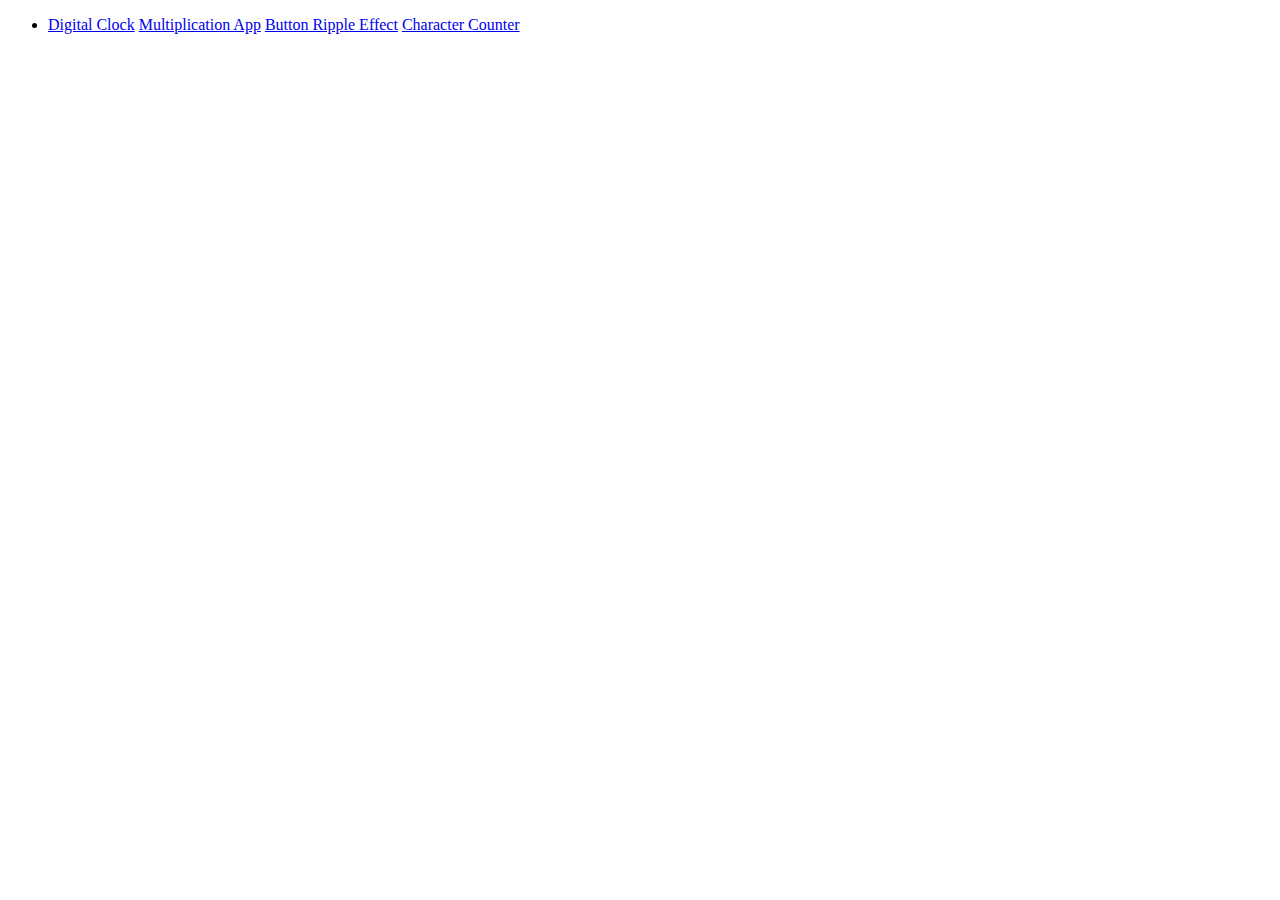
<file: index.html>
<!DOCTYPE html>
<html lang="en">
<head>
    <meta charset="UTF-8">
    <meta http-equiv="X-UA-Compatible" content="IE=edge">
    <meta name="viewport" content="width=device-width, initial-scale=1.0">
    <title>Document</title>
</head>
<body>
    <ul>
        <li>
            <a href="digitalclock/index.html">Digital Clock</a>
            <a href="multiplicationapp/index.html">Multiplication App</a>
            <a href="buttonrippleeffect/index.html">Button Ripple Effect</a>
            <a href="charactercounter/index.html">Character Counter</a>
        </li>
    </ul>
</body>
</html>
</file>
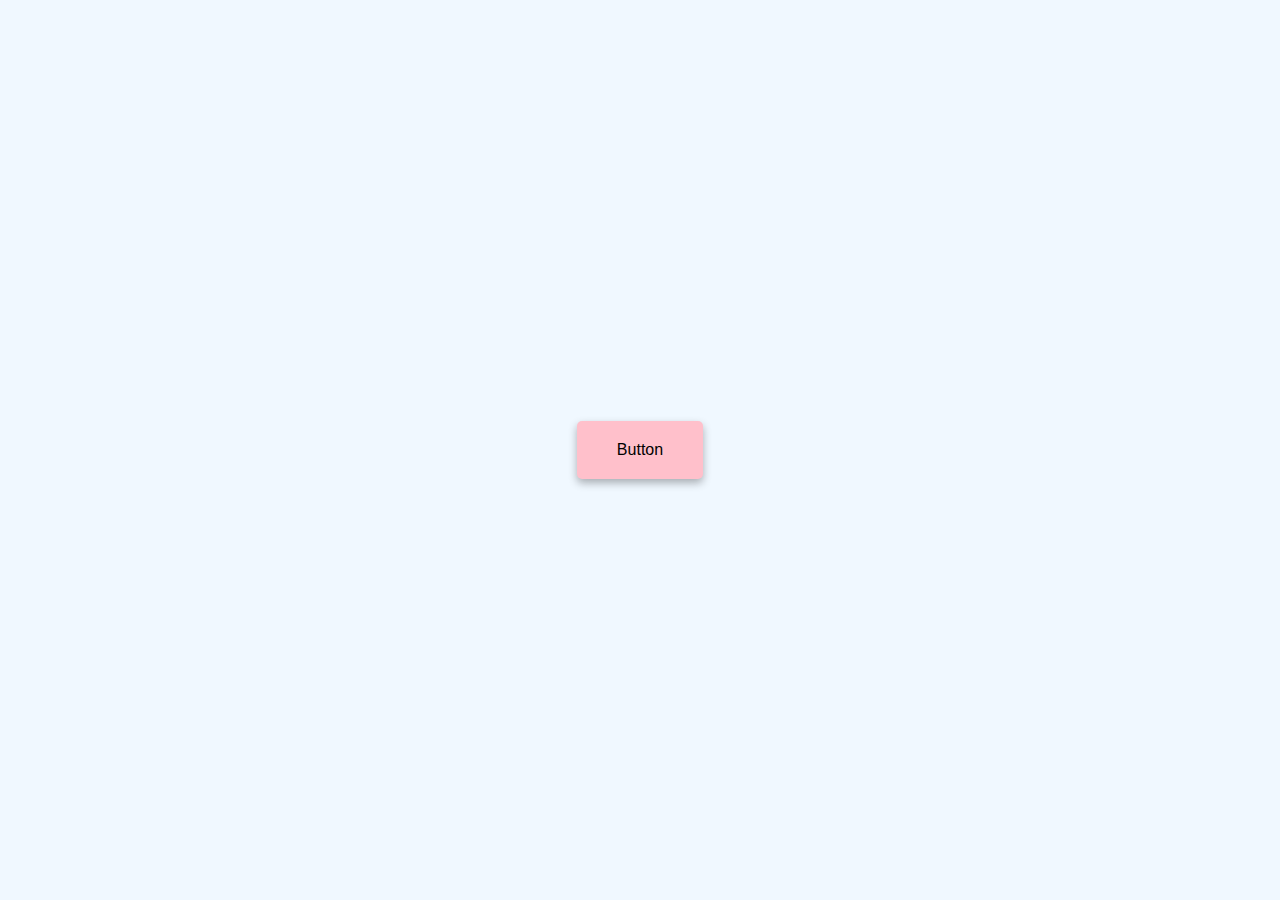
<file: buttonrippleeffect/index.html>
<!DOCTYPE html>
<html lang="en">
<head>
    <meta charset="UTF-8">
    <meta http-equiv="X-UA-Compatible" content="IE=edge">
    <meta name="viewport" content="width=device-width, initial-scale=1.0">
    <title>Button Ripple Effect</title>
    <link rel="stylesheet" href="style.css">
</head>
<body>
    <a href="#" class="btn"><span>Button</span></a>
    <script src="index.js"></script>
</body>
</html>
</file>
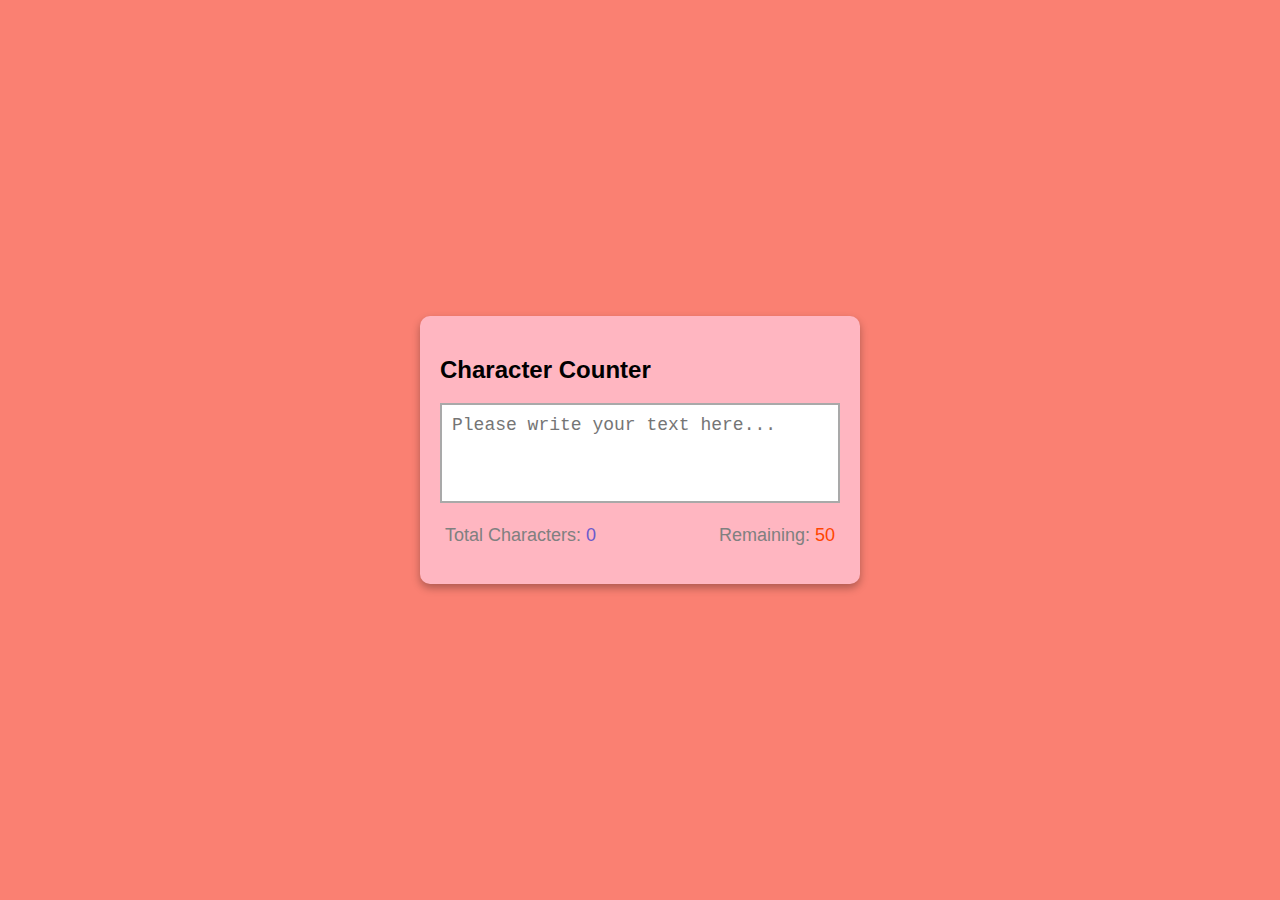
<file: charactercounter/index.html>
<!DOCTYPE html>
<html lang="en">
<head>
    <meta charset="UTF-8">
    <meta http-equiv="X-UA-Compatible" content="IE=edge">
    <meta name="viewport" content="width=device-width, initial-scale=1.0">
    <title>Character Counter</title>
    <link rel="stylesheet" href="style.css">
</head>
<body>
    <div class="container">
        <h2>Character Counter</h2>
        <textarea id="textarea" class="textarea" placeholder="Please write your text here..." maxlength="50"></textarea>
        <div class="counter-container">
            <p>Total Characters: <span class="total-counter" id="total-counter"></span></p>
            <p>Remaining: <span class="remaining-counter" id="remaining-counter"></span></p>
        </div>
    </div>
    <script src="index.js"></script>
</body>
</html>
</file>
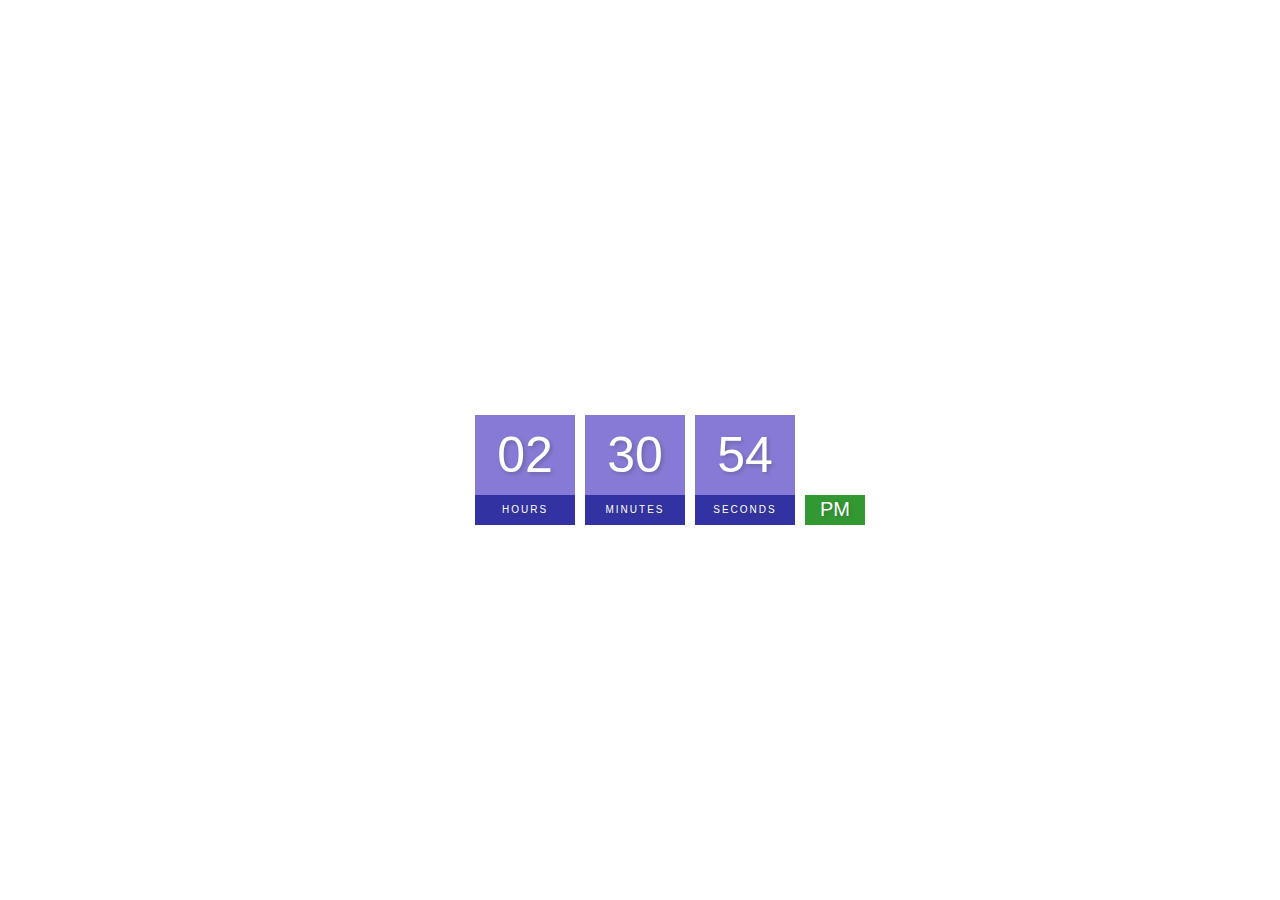
<file: digitalclock/index.html>
<!DOCTYPE html>
<html lang="en">
<head>
    <meta charset="UTF-8">
    <meta http-equiv="X-UA-Compatible" content="IE=edge">
    <meta name="viewport" content="width=device-width, initial-scale=1.0">
    <title>Digital Clock</title>
    <link rel="stylesheet" href="style.css">
</head>
<body>
    <h2>Digital Clock</h2>
    <div class="clock">
        <div class="div">
            <span id="hour">00</span>
            <span class="text">Hours</span>
        </div>
        <div class="div">
            <span id="minutes">00</span>
            <span class="text">Minutes</span>
        </div>
        <div class="div">
            <span id="seconds">00</span>
            <span class="text">Seconds</span>
        </div>
        <div class="div">
            <span id="ampm">AM</span>
        </div>
    </div>
    <script src="index.js"></script>
</body>
</html>
</file>
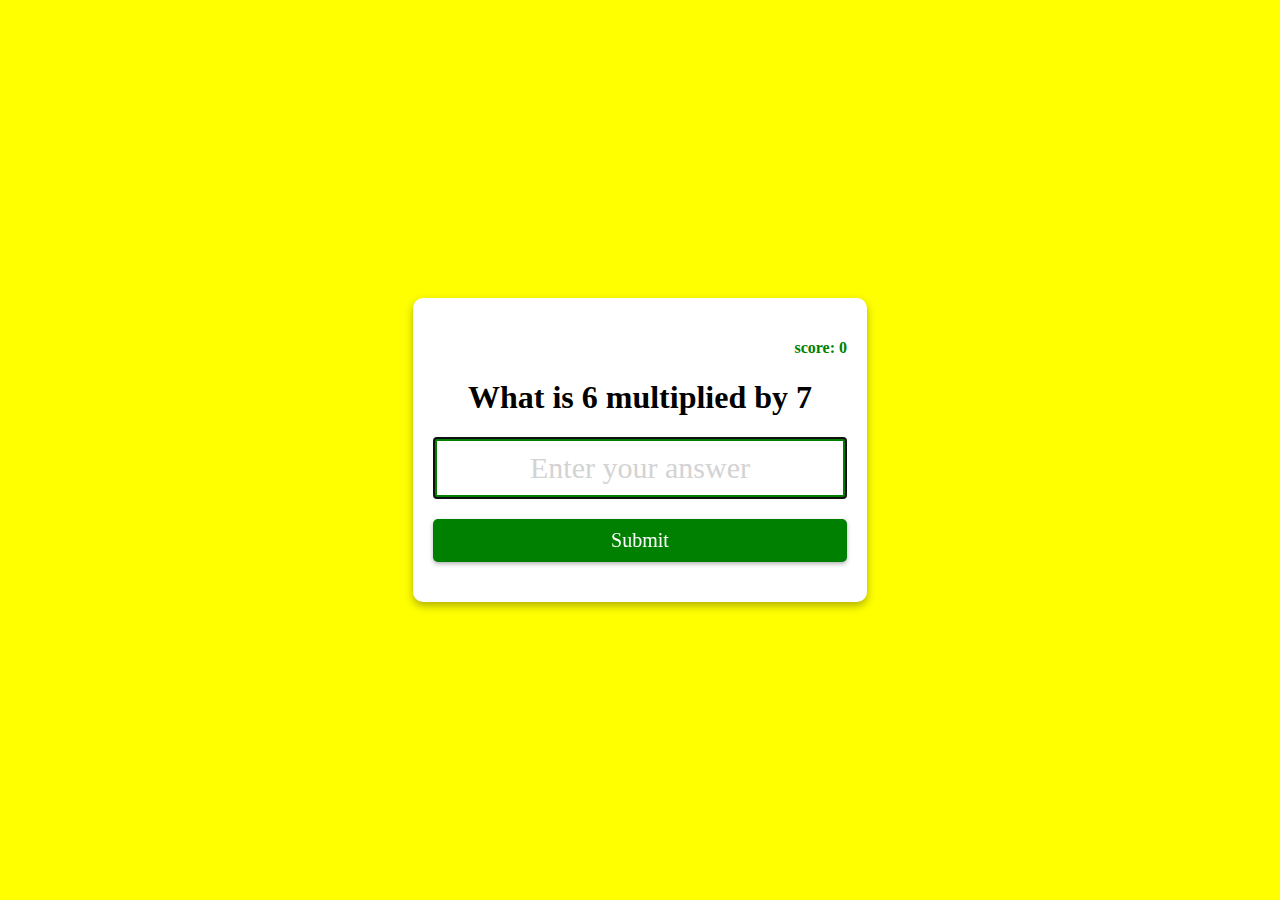
<file: multiplicationapp/index.html>
<!DOCTYPE html>
<html lang="en">
<head>
    <meta charset="UTF-8">
    <meta http-equiv="X-UA-Compatible" content="IE=edge">
    <meta name="viewport" content="width=device-width, initial-scale=1.0">
    <title>Multiplication App</title>
    <link rel="stylesheet" href="style.css">
</head>
<body>
    <form action="" class="form" id="form">
        <h4 class="score" id="score">score: 0</h4>
        <h1 id="question">What is 1 multiplied by 1?</h1>
        <input type="text" class="input" id="input" placeholder="Enter your answer" autofocus autocomplete="off">
        <button type="submit" class="btn">Submit</button>
    </form>
    <script src="index.js"></script>
</body>
</html>
</file>
<file: buttonrippleeffect/style.css>
body{
    margin: 0;
    display: flex;
    justify-content: center;
    height: 100vh;
    align-items: center;
    background-color: aliceblue;
    font-family: sans-serif;
}

.btn{
    background-color: pink;
    padding: 20px 40px;
    border-radius: 5px;
    box-shadow: 0 4px 8px rgba(0, 0, 0, .3);
    text-decoration: none;
    color: black;
    position: relative;
    overflow: hidden;
}

.btn span{
    position: relative;
    z-index: 1;
}

.btn::before{
    content: "";
    position: absolute;
    background-color: orangered;
    width: 0px;
    height: 0px;
    left: var(--xPos);
    top: var(--yPos);
    transform: translate(-50%, -50%);
    border-radius: 50%;
    transition: width .5s, height .5s;
}

.btn:hover::before{
    width: 300px;
    height: 300px;
}
</file>
<file: charactercounter/style.css>
body{
    margin: 0;
    display: flex;
    justify-content: center;
    align-items: center;
    height: 100vh;
    background-color: salmon;
    font-family: sans-serif;
}

.container{
    background-color: lightpink;
    width: 400px;
    padding: 20px;
    margin: 5px;
    border-radius: 10px;
    box-shadow: 0 4px 8px rgba(0, 0, 0, .3);
}

.textarea{
    resize: none;
    width: 100%;
    height: 100px;
    font-size: 18px;
    font-family: 'Courier New', Courier, monospace;
    padding: 10px;
    box-sizing: border-box;
    border: solid 2px darkgray;
}

.counter-container{
    display: flex;
    justify-content: space-between;
    padding: 0 5px;
}

.counter-container p{
    font-size: 18px;
    color: gray;
}

.total-counter{
    color: slateblue;
}

.remaining-counter{
    color: orangered;
}
</file>
<file: digitalclock/style.css>
body{
    margin: 0;
    font-family: sans-serif;
    display: flex;
    flex-direction: column;
    align-items: center;
    height: 100vh;
    justify-content: center;
    background: url(https://images.unsplash.com/photo-1499002238440-d264edd596ec?ixlib=rb-4.0.3&ixid=MnwxMjA3fDB8MHxwaG90by1wYWdlfHx8fGVufDB8fHx8&auto=format&fit=crop&w=2070&q=80);
    background-size: cover;
    overflow: hidden;
}

h2{
    text-transform: uppercase;
    letter-spacing: 4px;
    font-size: 14px;
    text-align: center;
    color: white;
}

.clock {
    display: flex;
}

.clock div{
    margin: 5px;
    position: relative;
}

.clock span{
    width: 100px;
    height: 80px;
    background-color: slateblue;
    opacity: .8;
    color: white;
    display: flex;
    justify-content: center;
    align-items: center;
    font-size: 50px;
    text-shadow: 2px 2px 4px rgba(0,0,0,.3);
}

.clock .text{
    height: 30px;
    font-size: 10px;
    text-transform: uppercase;
    letter-spacing: 2px;
    background-color: darkblue;
    opacity: .8;
}

.clock #ampm{
    bottom: 0;
    position: absolute;
    width: 60px;
    height: 30px;
    font-size: 20px;
    background-color: green;
}
</file>
<file: multiplicationapp/style.css>
body{
    margin: 0;
    display:flex;
    justify-content: center;
    height: 100vh;
    align-items: center;
    text-align: center;
    background-color: yellow;
    font-family: cursive;
}

.form{
    background-color: white;
    padding: 20px;
    box-shadow: 0 4px 8px rgba(0, 0, 0, .3);
    border-radius: 10px;
    margin: 10px;
}

.input{
    display: block;
    width: 100%;
    box-sizing: border-box;
    font-size: 30px;
    text-align: center;
    padding: 10px;
    border: solid 4px green;
    color: green;
}

.input::placeholder{
    color: lightgray;
    font-family: cursive;
}

.btn{
    background-color: green;
    color: white;
    border: none;
    display: block;
    width: 100%;
    padding: 10px;
    font-size: 20px;
    font-family: cursive;
    margin: 20px 0;
    border-radius: 5px;
    box-shadow: 0 2px 4px rgba(0, 0, 0, .3);
    cursor: pointer;
}

.btn:hover{
    filter: brightness(90%);
}

.score{
    color: green;
    text-align: right;
}
</file>
